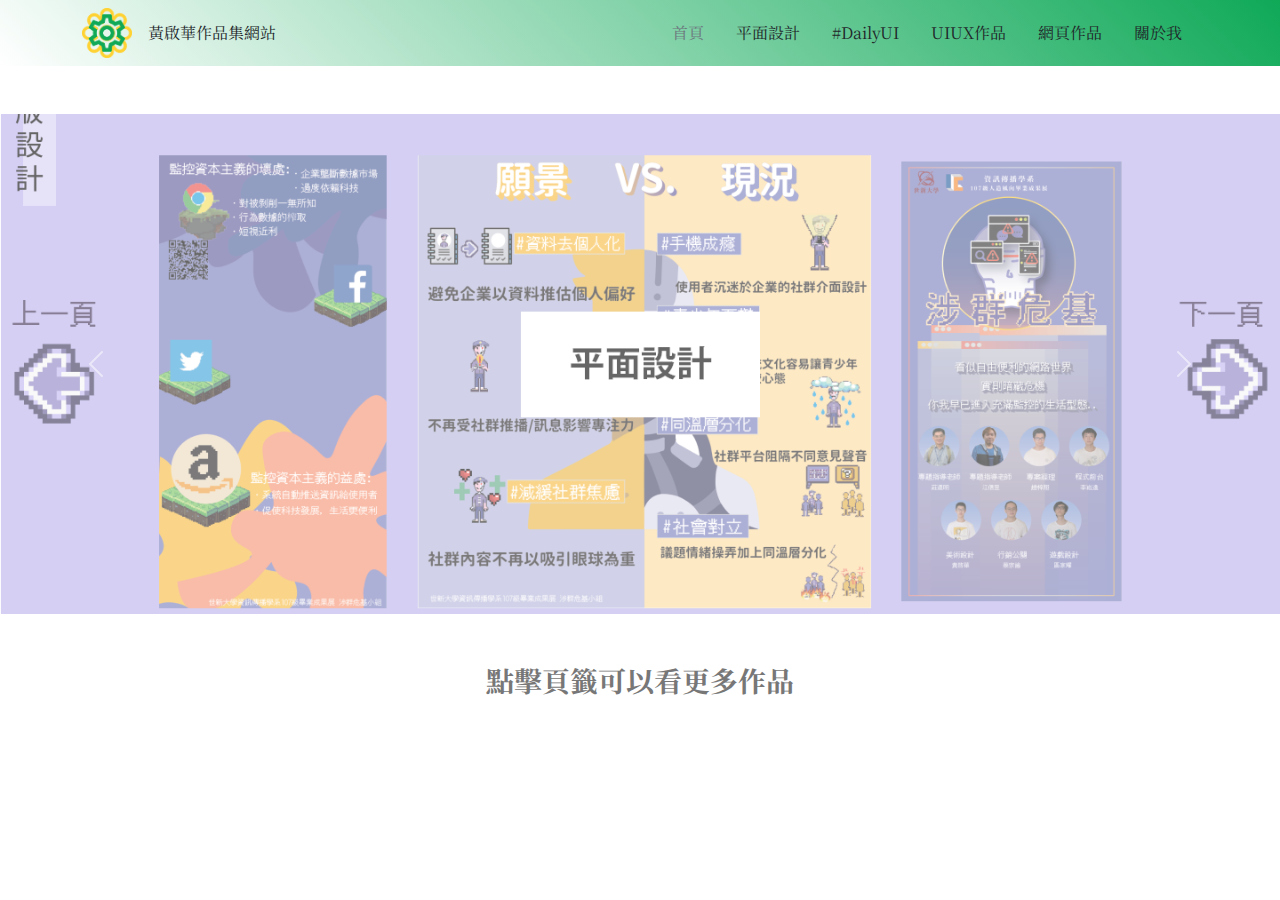
<file: index.html>
<!DOCTYPE html>
<html lang="en">

<head>
    <meta charset="UTF-8">
    <meta http-equiv="X-UA-Compatible" content="IE=edge">
    <meta name="viewport" content="width=device-width, initial-scale=1.0">
    <!-- icon -->
    <link href="./logo.png" rel="icon" type="image/png">
    <!-- CSS only -->
    <link rel="stylesheet" href="./css/bootstrap.css">
    <!-- 自訂css -->
    <link rel="stylesheet" href="./index.css">
    <!-- JavaScript Bundle with Popper -->
    <script src="https://cdn.jsdelivr.net/npm/bootstrap@5.1.1/dist/js/bootstrap.bundle.min.js"
        integrity="sha384-/bQdsTh/da6pkI1MST/rWKFNjaCP5gBSY4sEBT38Q/9RBh9AH40zEOg7Hlq2THRZ"
        crossorigin="anonymous"></script>
    <!-- fontawesome -->
    <link rel="stylesheet" href="https://cdnjs.cloudflare.com/ajax/libs/font-awesome/5.15.3/css/all.min.css"
        integrity="sha384-m1KbhXIYH2ghKlfhmxuk6QPoWUEHFjcT3m2tq5WmoTJst8+qd5/2a7BBkPLso1tu" crossorigin="anonymous">

    <!-- 字型 -->
    <link rel="preconnect" href="https://fonts.googleapis.com">
    <link rel="preconnect" href="https://fonts.gstatic.com" crossorigin>
    <link href="https://fonts.googleapis.com/css2?family=Noto+Serif+TC:wght@600&display=swap" rel="stylesheet">
    <style>
        @import url('https://fonts.googleapis.com/css2?family=Noto+Serif+TC:wght@600&display=swap');
    </style>
    <title>黃啟華_作品集_首頁</title>
</head>

<body>
    <div class="px-3 py-2 gradient-bg ">
        <div class="container">
            <div class="d-flex flex-wrap align-items-center justify-content-center justify-content-lg-start">
                <a href="./index.html" class="d-flex align-items-center my-2 my-lg-0 me-lg-auto text-dark text-decoration-none">
                    <img src="./logo.png" style="width: 50px;" alt="logo">
                    <span class="ms-3 text-drak">黃啟華作品集網站</span>
                </a>

                <ul class="nav col-12 col-lg-auto my-2 justify-content-center my-md-0 text-small">
                    <li>
                        <a href="index.html" class="nav-link text-secondary">
                            首頁
                        </a>
                    </li>
                    <li>
                        <a href="./平面設計.html" class="nav-link text-dark nav-hover">

                            平面設計
                        </a>
                    </li>
                    <li>
                        <a href="DailyUI.html" class="nav-link text-dark nav-hover">

                            #DailyUI
                        </a>
                    </li>
                    <li>
                        <a href="UIUX.html" class="nav-link text-dark nav-hover">

                           UIUX作品
                        </a>
                    </li>
                    <li>
                        <a href="web.html" class="nav-link text-dark nav-hover">

                            網頁作品
                        </a>
                    </li>
                    <li>
                        <a href="about.html" class="nav-link text-dark nav-hover">

                            關於我
                        </a>
                    </li>
                </ul>
            </div>
        </div>
    </div>

    </header>

      <!-- 輪播圖 -->

      <div id="carouselExampleInterval" class="carousel slide mt-5" data-bs-ride="carousel">
        <div class="carousel-inner">
            <div class="carousel-item active img-container" data-bs-interval="3000">
                <img src="./img/平面設計.png" class="d-block w-100 my-img" alt="...">
                
            </div>
            <div class="carousel-item" data-bs-interval="2000">
                <img src="./img/dailyUI.png" class="d-block w-100 my-img" alt="...">
            </div>
           
        </div>
        <button class="carousel-control-prev" type="button" data-bs-target="#carouselExampleInterval"
            data-bs-slide="prev">
            <span class="carousel-control-prev-icon" aria-hidden="true"></span>
            <span class="visually-hidden">Previous</span>
        </button>
        <button class="carousel-control-next" type="button" data-bs-target="#carouselExampleInterval"
            data-bs-slide="next">
            <span class="carousel-control-next-icon" aria-hidden="true"></span>
            <span class="visually-hidden">Next</span>
        </button>
    </div>

    <div style="color: #777;background-color:white;text-align:center;padding:50px 80px;text-align: justify;">
        <h3 style="text-align:center;"><b>
                點擊頁籤可以看更多作品</b></h3>
    </div>

</body>

</html>
</file>
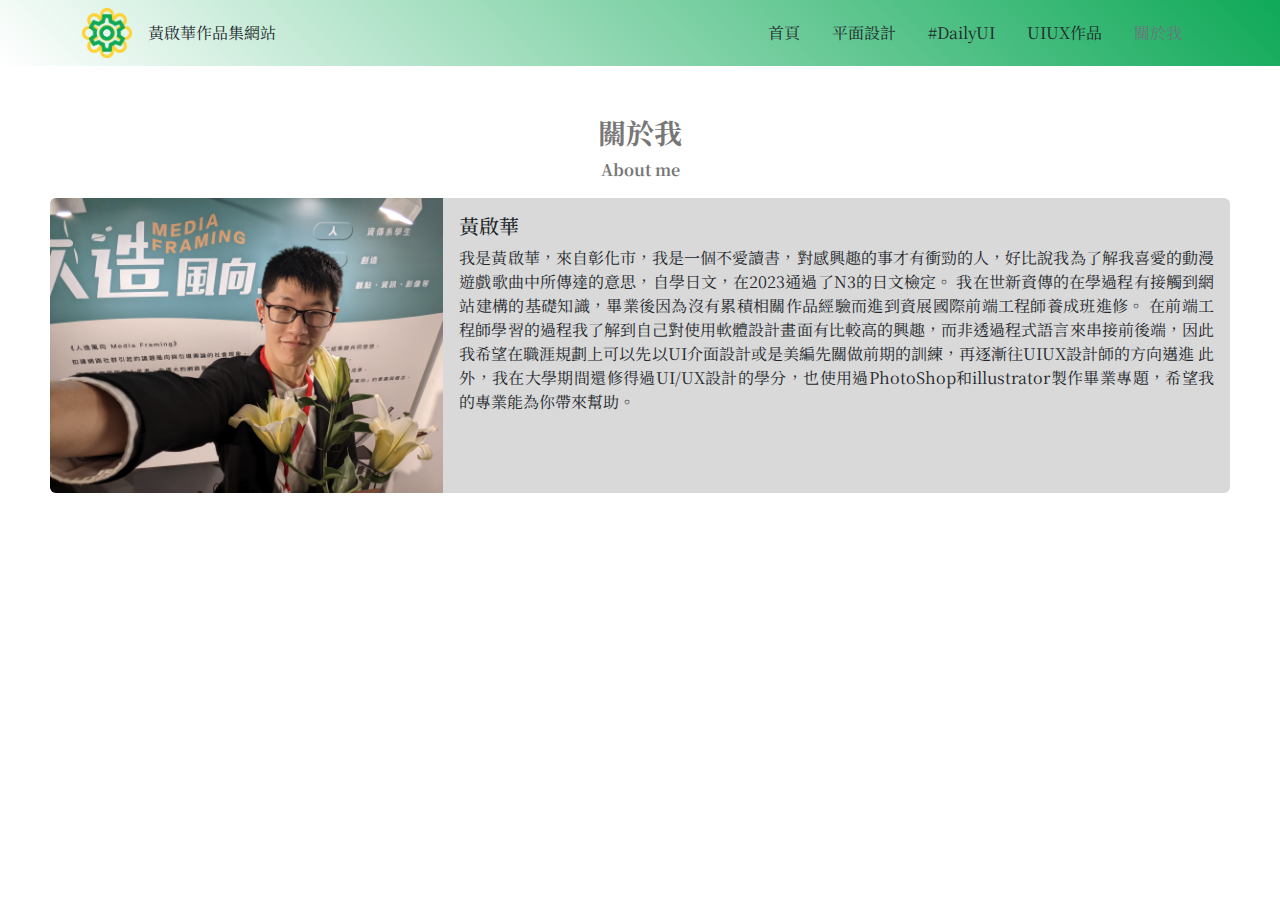
<file: about.html>
<!DOCTYPE html>
<html lang="en">

<head>
    <meta charset="UTF-8">
    <meta http-equiv="X-UA-Compatible" content="IE=edge">
    <meta name="viewport" content="width=device-width, initial-scale=1.0">
    <!-- icon -->
    <link href="./logo.png" rel="icon" type="image/png">
    <!-- CSS only -->
    <link rel="stylesheet" href="./css/bootstrap.css">
    <!-- 自訂css -->
    <link rel="stylesheet" href="./index.css">
    <!-- JavaScript Bundle with Popper -->
    <script src="https://cdn.jsdelivr.net/npm/bootstrap@5.1.1/dist/js/bootstrap.bundle.min.js"
        integrity="sha384-/bQdsTh/da6pkI1MST/rWKFNjaCP5gBSY4sEBT38Q/9RBh9AH40zEOg7Hlq2THRZ"
        crossorigin="anonymous"></script>
    <!-- fontawesome -->
    <link rel="stylesheet" href="https://cdnjs.cloudflare.com/ajax/libs/font-awesome/5.15.3/css/all.min.css"
        integrity="sha384-m1KbhXIYH2ghKlfhmxuk6QPoWUEHFjcT3m2tq5WmoTJst8+qd5/2a7BBkPLso1tu" crossorigin="anonymous">

    <!-- 字型 -->
    <link rel="preconnect" href="https://fonts.googleapis.com">
    <link rel="preconnect" href="https://fonts.gstatic.com" crossorigin>
    <link href="https://fonts.googleapis.com/css2?family=Noto+Serif+TC:wght@600&display=swap" rel="stylesheet">
    <style>
        @import url('https://fonts.googleapis.com/css2?family=Noto+Serif+TC:wght@600&display=swap');
    </style>
    <title>黃啟華_作品集_首頁</title>
</head>

<body>
    <div class="px-3 py-2 gradient-bg ">
        <div class="container">
            <div class="d-flex flex-wrap align-items-center justify-content-center justify-content-lg-start">
                <a href="./index.html" class="d-flex align-items-center my-2 my-lg-0 me-lg-auto text-dark text-decoration-none">
                    <img src="./logo.png" style="width: 50px;" alt="logo">
                    <span class="ms-3 text-drak">黃啟華作品集網站</span>
                </a>

                <ul class="nav col-12 col-lg-auto my-2 justify-content-center my-md-0 text-small">
                    <li>
                        <a href="index.html" class="nav-link text-dark nav-hover">
                            首頁
                        </a>
                    </li>
                    <li>
                        <a href="./平面設計.html" class="nav-link text-dark nav-hover">

                            平面設計
                        </a>
                    </li>
                    <li>
                        <a href="DailyUI.html" class="nav-link text-dark nav-hover">

                            #DailyUI
                        </a>
                    </li>
                    <li>
                        <a href="UIUX.html" class="nav-link text-dark nav-hover">

                           UIUX作品
                        </a>
                    </li>
                    <li>
                        <a href="about.html" class="nav-link  nav-hover text-secondary">

                            關於我
                        </a>
                    </li>
                </ul>
            </div>
        </div>
    </div>

    </header>

      <!-- 輪播圖 -->

      <div style="color: #777;background-color:white;text-align:center;padding:50px 50px;text-align: justify;">
        <h3 style="text-align:center;"><b>關於我</b></h3>
        <p style="text-align:center;"><b>About me</b></p>
        <div class="card mb-3" style="max-width:100%;">
            <div class="row g-0">
                <div class="col-md-4">
                    <img src="./img/個人照.jpg" class="img-fluid rounded-start" alt="...">
                </div>
                <div class="col-md-8">
                    <div class="card-body">
                        <h5 class="card-title">黃啟華</h5>
                        <p class="card-text">
                            我是黃啟華，來自彰化市，我是一個不愛讀書，對感興趣的事才有衝勁的人，好比說我為了解我喜愛的動漫遊戲歌曲中所傳達的意思，自學日文，在2023通過了N3的日文檢定。

                            我在世新資傳的在學過程有接觸到網站建構的基礎知識，畢業後因為沒有累積相關作品經驗而進到資展國際前端工程師養成班進修。



                            在前端工程師學習的過程我了解到自己對使用軟體設計畫面有比較高的興趣，而非透過程式語言來串接前後端，因此我希望在職涯規劃上可以先以UI介面設計或是美編先關做前期的訓練，再逐漸往UIUX設計師的方向邁進

                            此外，我在大學期間還修得過UI/UX設計的學分，也使用過PhotoShop和illustrator製作畢業專題，希望我的專業能為你帶來幫助。
                        </p>
                        
                    </div>
                </div>
            </div>
        </div>

</body>

</html>
</file>
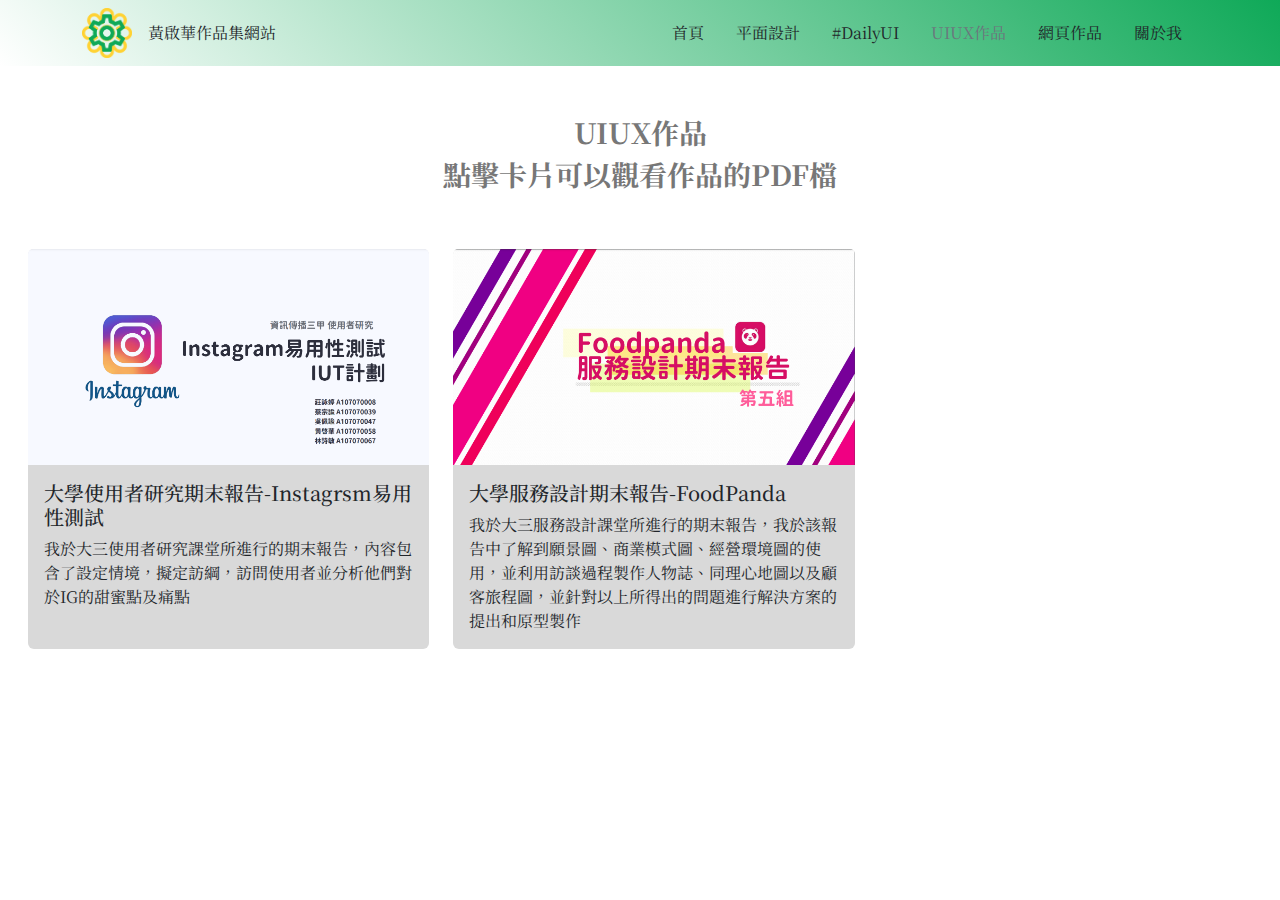
<file: UIUX.html>
<!DOCTYPE html>
<html lang="en">

<head>
    <meta charset="UTF-8">
    <meta http-equiv="X-UA-Compatible" content="IE=edge">
    <meta name="viewport" content="width=device-width, initial-scale=1.0">
    <!-- icon -->
    <link href="./logo.png" rel="icon" type="image/png">
    <!-- CSS only -->
    <link rel="stylesheet" href="./css/bootstrap.css">
    <!-- 自訂css -->
    <link rel="stylesheet" href="./index.css">
    <!-- JavaScript Bundle with Popper -->
    <script src="https://cdn.jsdelivr.net/npm/bootstrap@5.1.1/dist/js/bootstrap.bundle.min.js"
        integrity="sha384-/bQdsTh/da6pkI1MST/rWKFNjaCP5gBSY4sEBT38Q/9RBh9AH40zEOg7Hlq2THRZ"
        crossorigin="anonymous"></script>
    <!-- fontawesome -->
    <link rel="stylesheet" href="https://cdnjs.cloudflare.com/ajax/libs/font-awesome/5.15.3/css/all.min.css"
        integrity="sha384-m1KbhXIYH2ghKlfhmxuk6QPoWUEHFjcT3m2tq5WmoTJst8+qd5/2a7BBkPLso1tu" crossorigin="anonymous">

    <!-- 字型 -->
    <link rel="preconnect" href="https://fonts.googleapis.com">
    <link rel="preconnect" href="https://fonts.gstatic.com" crossorigin>
    <link href="https://fonts.googleapis.com/css2?family=Noto+Serif+TC:wght@600&display=swap" rel="stylesheet">
    <style>
        @import url('https://fonts.googleapis.com/css2?family=Noto+Serif+TC:wght@600&display=swap');
    </style>
    <title>黃啟華_作品集_首頁</title>
</head>

<body>
    <div class="px-3 py-2 gradient-bg ">
        <div class="container">
            <div class="d-flex flex-wrap align-items-center justify-content-center justify-content-lg-start">
                <a href="./index.html"
                    class="d-flex align-items-center my-2 my-lg-0 me-lg-auto text-dark text-decoration-none">
                    <img src="./logo.png" style="width: 50px;" alt="logo">
                    <span class="ms-3 text-drak">黃啟華作品集網站</span>
                </a>

                <ul class="nav col-12 col-lg-auto my-2 justify-content-center my-md-0 text-small">
                    <li>
                        <a href="index.html" class="nav-link text-dark nav-hover">
                            首頁
                        </a>
                    </li>
                    <li>
                        <a href="./平面設計.html" class="nav-link text-dark nav-hover">

                            平面設計
                        </a>
                    </li>
                    <li>
                        <a href="DailyUI.html" class="nav-link text-dark nav-hover">

                            #DailyUI
                        </a>
                    </li>
                    <li>
                        <a href="UIUX.html" class="nav-link text-secondary ">

                           UIUX作品
                        </a>
                    </li>
                    <li>
                        <a href="web.html" class="nav-link text-dark nav-hover">

                            網頁作品
                        </a>
                    </li>
                    <li>
                        <a href="about.html" class="nav-link text-dark nav-hover">

                            關於我
                        </a>
                    </li>
                </ul>
            </div>
        </div>
    </div>

    </header>

    <!-- 輪播圖 -->

    <div style="color: #777;background-color:white;text-align:center;padding:50px 80px;text-align: justify;">
        <h3 style="text-align:center;"><b>UIUX作品</b></h3>
        <h3 style="text-align:center;"><b>
                點擊卡片可以觀看作品的PDF檔</b></h3>
    </div>

    <div class="row row-cols-1 row-cols-md-3 g-4 ms-3">
        <div class="col">
            <div class="card h-100">
                <a target="_blank" href="./img/易用性.pdf">
                    <img src="./img/易用性.png" class="card-img-top" alt="...">
                </a>
                <div class="card-body">
                    <h5 class="card-title">大學使用者研究期末報告-Instagrsm易用性測試</h5>
                    <p class="card-text">我於大三使用者研究課堂所進行的期末報告，內容包含了設定情境，擬定訪綱，訪問使用者並分析他們對於IG的甜蜜點及痛點</p>
                </div>
            </div>
        </div>
        <div class="col">
            <div class="card">
                <a target="_blank" href="./img/服務設計.pdf">
                    <img src="./img/服務設計.png" class="card-img-top" alt="...">
                </a>
                <div class="card-body">
                    <h5 class="card-title">大學服務設計期末報告-FoodPanda</h5>
                    <p class="card-text">
                        我於大三服務設計課堂所進行的期末報告，我於該報告中了解到願景圖、商業模式圖、經營環境圖的使用，並利用訪談過程製作人物誌、同理心地圖以及顧客旅程圖，並針對以上所得出的問題進行解決方案的提出和原型製作
                    </p>
                </div>
            </div>
        </div>

    </div>
</body>

</html>
</file>
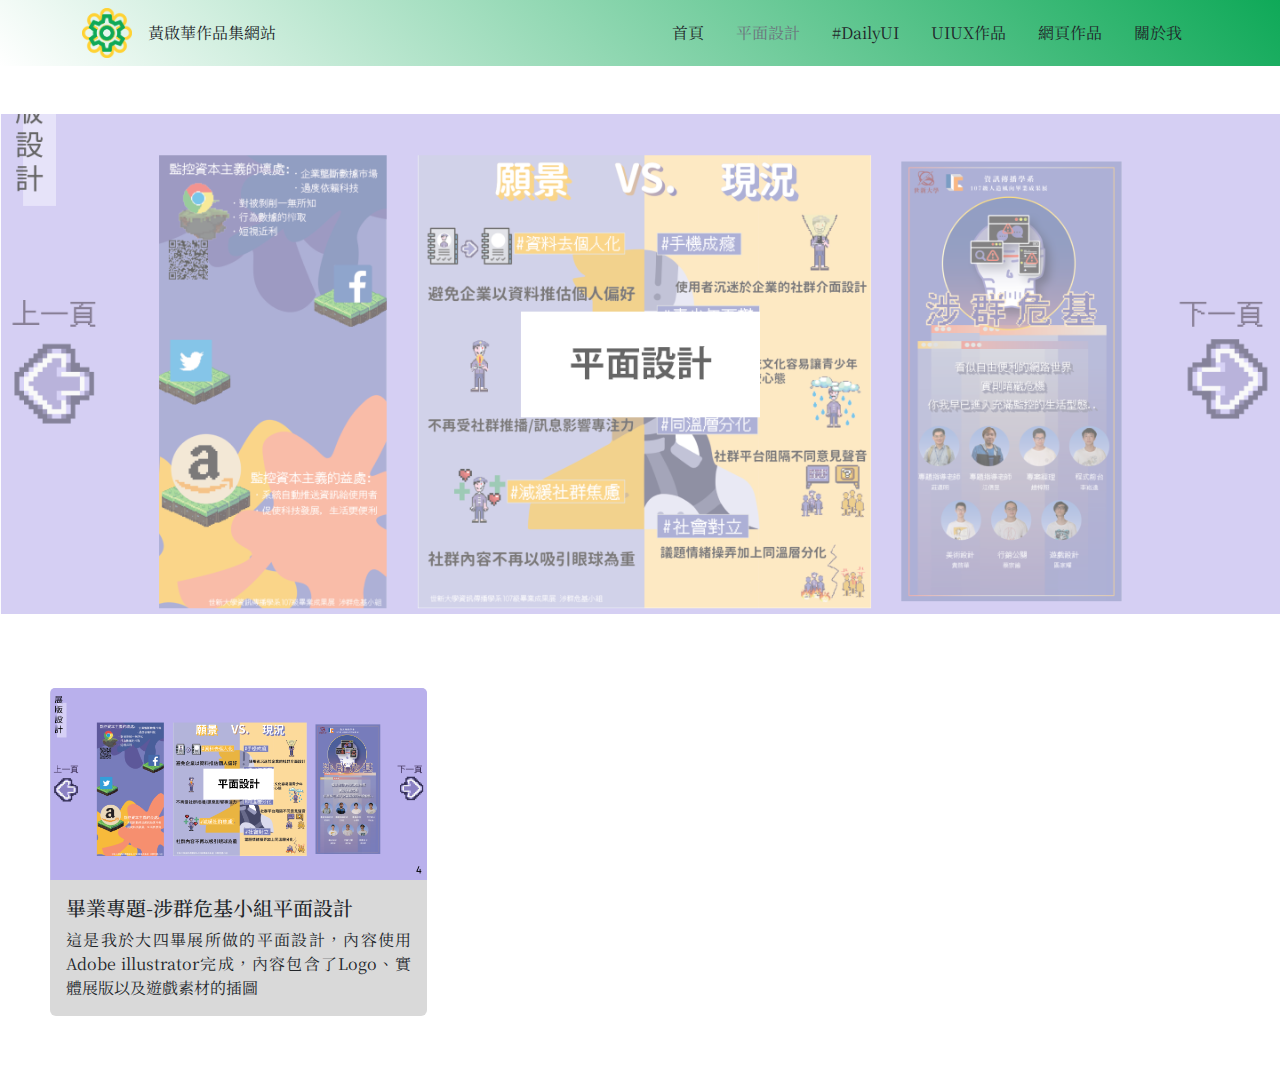
<file: 平面設計.html>
<!DOCTYPE html>
<html lang="en">

<head>
    <meta charset="UTF-8">
    <meta http-equiv="X-UA-Compatible" content="IE=edge">
    <meta name="viewport" content="width=device-width, initial-scale=1.0">
    <!-- icon -->
    <link href="./logo.png" rel="icon" type="image/png">
    <!-- CSS only -->
    <link rel="stylesheet" href="./css/bootstrap.css">
    <!-- 自訂css -->
    <link rel="stylesheet" href="./index.css">
    <!-- JavaScript Bundle with Popper -->
    <script src="https://cdn.jsdelivr.net/npm/bootstrap@5.1.1/dist/js/bootstrap.bundle.min.js"
        integrity="sha384-/bQdsTh/da6pkI1MST/rWKFNjaCP5gBSY4sEBT38Q/9RBh9AH40zEOg7Hlq2THRZ"
        crossorigin="anonymous"></script>
    <!-- fontawesome -->
    <link rel="stylesheet" href="https://cdnjs.cloudflare.com/ajax/libs/font-awesome/5.15.3/css/all.min.css"
        integrity="sha384-m1KbhXIYH2ghKlfhmxuk6QPoWUEHFjcT3m2tq5WmoTJst8+qd5/2a7BBkPLso1tu" crossorigin="anonymous">

    <!-- 字型 -->
    <link rel="preconnect" href="https://fonts.googleapis.com">
    <link rel="preconnect" href="https://fonts.gstatic.com" crossorigin>
    <link href="https://fonts.googleapis.com/css2?family=Noto+Serif+TC:wght@600&display=swap" rel="stylesheet">
    <style>
        @import url('https://fonts.googleapis.com/css2?family=Noto+Serif+TC:wght@600&display=swap');
    </style>
    <title>黃啟華_作品集_首頁</title>
</head>

<body>
    <div class="px-3 py-2 gradient-bg ">
        <div class="container">
            <div class="d-flex flex-wrap align-items-center justify-content-center justify-content-lg-start">
                <a href="./index.html"
                    class="d-flex align-items-center my-2 my-lg-0 me-lg-auto text-dark text-decoration-none">
                    <img src="./logo.png" style="width: 50px;" alt="logo">
                    <span class="ms-3 text-drak">黃啟華作品集網站</span>
                </a>

                <ul class="nav col-12 col-lg-auto my-2 justify-content-center my-md-0 text-small">
                    <li>
                        <a href="index.html" class="nav-link nav-hover text-dark">
                            首頁
                        </a>
                    </li>
                    <li>
                        <a href="./平面設計.html" class="nav-link text-secondary nav-hover">

                            平面設計
                        </a>
                    </li>
                    <li>
                        <a href="DailyUI.html" class="nav-link text-dark nav-hover">

                            #DailyUI
                        </a>
                    </li>
                    <li>
                        <a href="UIUX.html" class="nav-link text-dark nav-hover">

                           UIUX作品
                        </a>
                    </li>
                    <li>
                        <a href="web.html" class="nav-link text-dark nav-hover">

                            網頁作品
                        </a>
                    </li>
                    <li>
                        <a href="about.html" class="nav-link text-dark nav-hover">

                            關於我
                        </a>
                    </li>
                </ul>
            </div>
        </div>
    </div>

    </header>

    <!-- 輪播圖 -->

    <div id="carouselExampleInterval" class="carousel slide mt-5" data-bs-ride="carousel">
        <div class="carousel-inner">
            <div class="carousel-item active img-container" data-bs-interval="3000">
                <img src="./img/平面設計.png" class="d-block w-100 my-img" alt="...">

            </div>

        </div>

    </div>
    <div style="color: #777;background-color:white;text-align:center;padding:50px 50px;text-align: justify;">

        <br>

        <!-- 主持設計師-卡片內容 -->
        <div class="row row-cols-1 row-cols-md-3 g-4">
            <div class="col">
                <div class="card">
                    <a target="_blank"
                        href="https://www.figma.com/proto/sMpiBhNGUV9EpQ9Va101Dc/%E6%B6%89%E7%BE%A4%E7%B6%AD%E5%9F%BA%E5%B9%B3%E9%9D%A2%E8%A8%AD%E8%A8%88%E4%BD%9C%E5%93%81%E9%9B%86?page-id=0%3A1&node-id=2-2&starting-point-node-id=2%3A2">
                        <img src="./img/平面設計.png" class="card-img-top" alt="...">
                    </a>
                    <div class="card-body">
                        <h5 class="card-title">畢業專題-涉群危基小組平面設計</h5>
                        <p class="card-text">這是我於大四畢展所做的平面設計，內容使用Adobe illustrator完成，內容包含了Logo、實體展版以及遊戲素材的插圖</p>
                    </div>
                </div>
            </div>

        </div>
    </div>
</body>

</html>
</file>
<file: index.css>
.gradient-bg {
  background-image: linear-gradient(45deg, #ffffff, #0FA958);
}

a {
  color: white
}


.nav-hover {
  transition: transform 0.3s; /* 過渡效果為3秒 */
}

.nav-hover:hover {
  transform: scale(1.2); /* 字體放大到1.2倍 */
  color: white;
}

.my-img{
  object-fit: cover;
  height: 500px;
  opacity: 0.6;
}

.bgimg-1{
  background-image:url(./img/平面設計.png);
}
</file>
